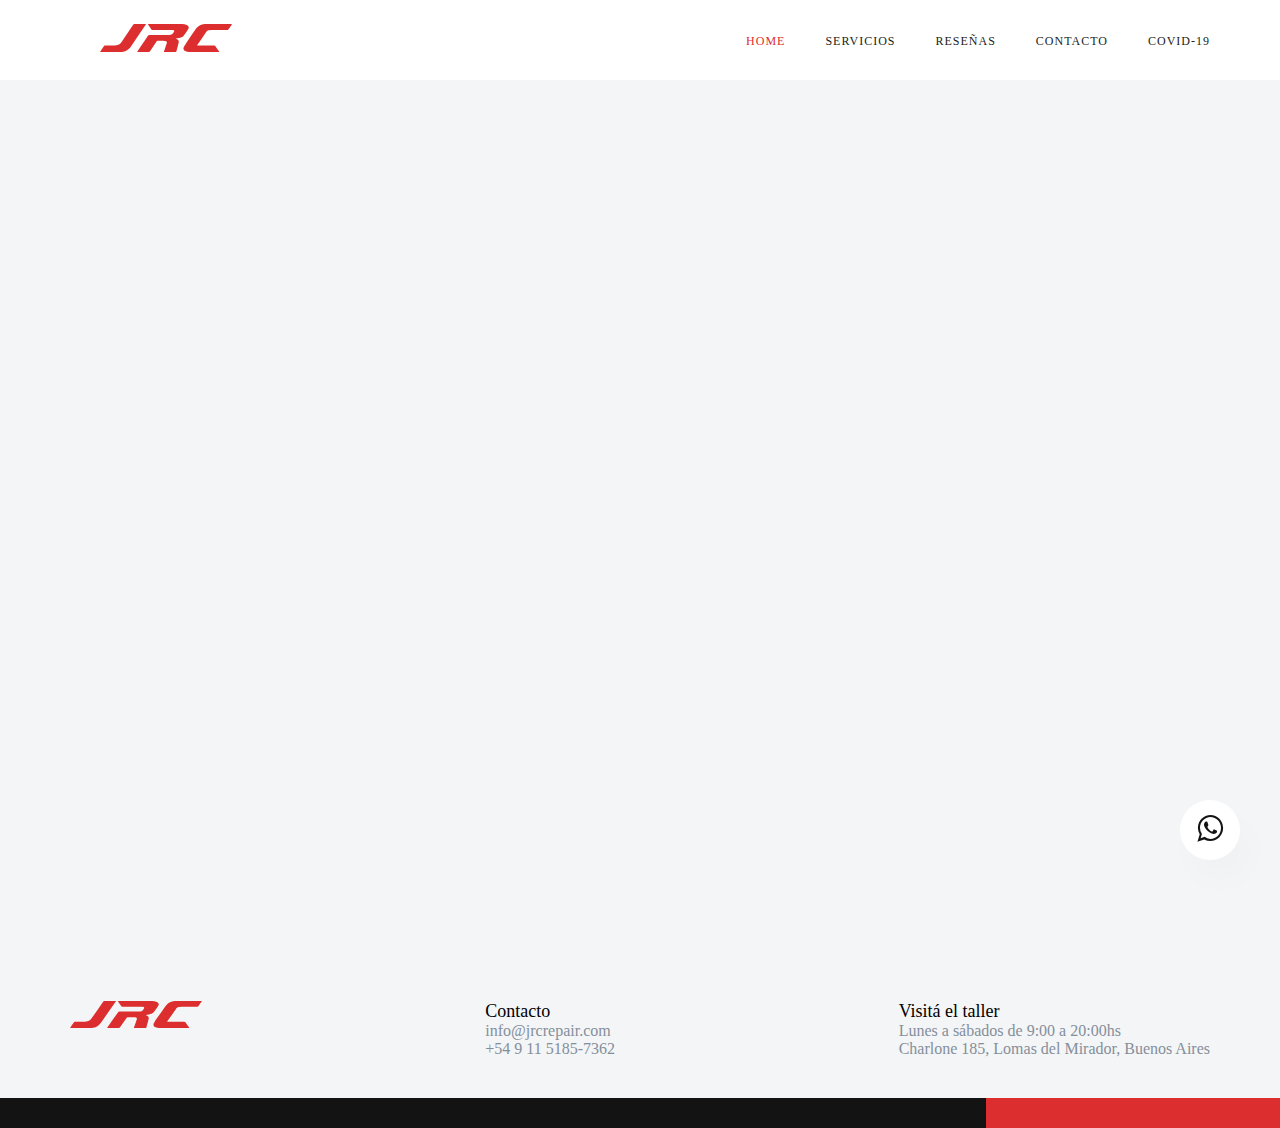
<file: contacto.html>
<!DOCTYPE html>
<html lang="en">
<head>
    <meta charset="UTF-8">
    <meta http-equiv="X-UA-Compatible" content="IE=edge">
    <meta name="viewport" content="width=device-width, initial-scale=1.0">
    <title>Contacto - JRC Repair</title>
    <link rel="stylesheet" href="styles.css" />
    <link rel="stylesheet" href="https://cdnjs.cloudflare.com/ajax/libs/font-awesome/5.15.3/css/all.min.css"/>
    <link rel="stylesheet" href="https://stackpath.bootstrapcdn.com/font-awesome/4.7.0/css/font-awesome.min.css">
    <meta name="viewport" content="width=device-width, initial-scale=1.0">
</head>
<body>
 <!-- BOTON DE WHATSAPP -->
 <a href="https://wa.me/%2B5491151857362?text=Hola!%20Quisiera%20hacer%20una%20consulta" class="whatsapp" target="_blank"> <i class="fa fa-whatsapp whatsapp-icon"></i></a>
    <div>
        <header> <!-- HEADER -->
            <nav>
               <a href="index.html">
                   <img class="logo" src="Images/JRC Repair logo-05.svg" alt="JRC Repair Logo">
                   </a>
               <input type="checkbox" id="click">
               <label for="click" class="menu-btn">
               <i class="fas fa-bars"></i>
               </label>
               <ul>
                  <li><a class="active" href="index.html">Home</a></li>
                  <li><a href="servicios.html">Servicios</a></li>
                  <li><a href="reseñas.html">Reseñas</a></li>
                  <li><a href="contacto.html">Contacto</a></li>
                  <li><a href="covid.html">Covid-19</a></li>
               </ul>
            </nav>
           </header> <!-- HEADER -->

        <section> <!-- CONTENIDO DE LA PAGINA (CONTACTO) -->
            <div>
                <iframe class="mapa" src="https://www.google.com/maps/embed?pb=!1m18!1m12!1m3!1d3280.923939795864!2d-58.517763884749996!3d-34.68186906914436!2m3!1f0!2f0!3f0!3m2!1i1024!2i768!4f13.1!3m3!1m2!1s0x95bcb5ee599ae69b%3A0x2f0935af374cb8eb!2sJRC%20Repair%20-%20Reparaci%C3%B3n%20de%20ECUs!5e0!3m2!1ses-419!2sar!4v1623504160771!5m2!1ses-419!2sar" width="600" height="450" style="border:0;" allowfullscreen="" loading="lazy"></iframe>
            </div>
            <div class="contenedor-contacto animated animatedFadeInUp fadeInUp">
                <div class="caja-contacto">
                    <h2 >Realizá tu consulta</h2>
                    <div class="typeform-widget" data-url="https://form.typeform.com/to/BiO3Ulta?typeform-medium=embed-snippet" style="width: 100%; height: 500px;"></div> <script> (function() { var qs,js,q,s,d=document, gi=d.getElementById, ce=d.createElement, gt=d.getElementsByTagName, id="typef_orm", b="https://embed.typeform.com/"; if(!gi.call(d,id)) { js=ce.call(d,"script"); js.id=id; js.src=b+"embed.js"; q=gt.call(d,"script")[0]; q.parentNode.insertBefore(js,q) } })() </script>
                </div>
                <div class="caja-infocontacto">
                    <h2 class="white-text caja-infocontacto__titulo" >Información</h2>
                    <ul class="white-text" class="fa-ul">
                        <li><span><i class="fa far fa-envelope"></i></span><b> Email:</b> jrcpowerchip@gmail.com</li>
                        <li><span><i class="fa fab fa-whatsapp"></i></span><b> Whatsapp:</b> +54 9 11 5185-7362</li>
                        <li><span><i class="fa far fa-map"></i></span><b> Dirección:</b> Charlone 185, La Tablada, Buenos Aires.</li>
                        <li><span><i class="fa far fa-clock"></i></span><b> Horario de atención:</b> Lunes a sábados de 9:00 a 20:00hs</li>
                        <li><a href="https://instagram.com/jrcrepair"><span><i class="fa fab fa-instagram white-text"></i></span></a></li>      
                    </ul>
                </div>
            </div>
        </section>

        <footer class="footer"> <!-- FOOTER -->
            <div class="contenedor-footer">
                <img class="footer-logo" src="Images/JRC Repair logo-05.svg" alt="JRC Repair Black Logo">
            </div>
            <div class="contenedor-footer">
                <h3>Contacto</h3>
                <ul>
                    <li>info@jrcrepair.com</li>
                    <li>+54 9 11 5185-7362</li>
                </ul>
            </div>
            <div class="contenedor-footer">
                <h3>Visitá el taller</h3>
                <lu>
                    <li>Lunes a sábados de 9:00 a 20:00hs</li>
                    <li>Charlone 185, Lomas del Mirador, Buenos Aires</li>
                </lu>
            </div>
        </footer> <!-- FIN DEL FOOTER -->
        <div class="footer__deco"></div>
            </div>
</body>
</html>
</file>
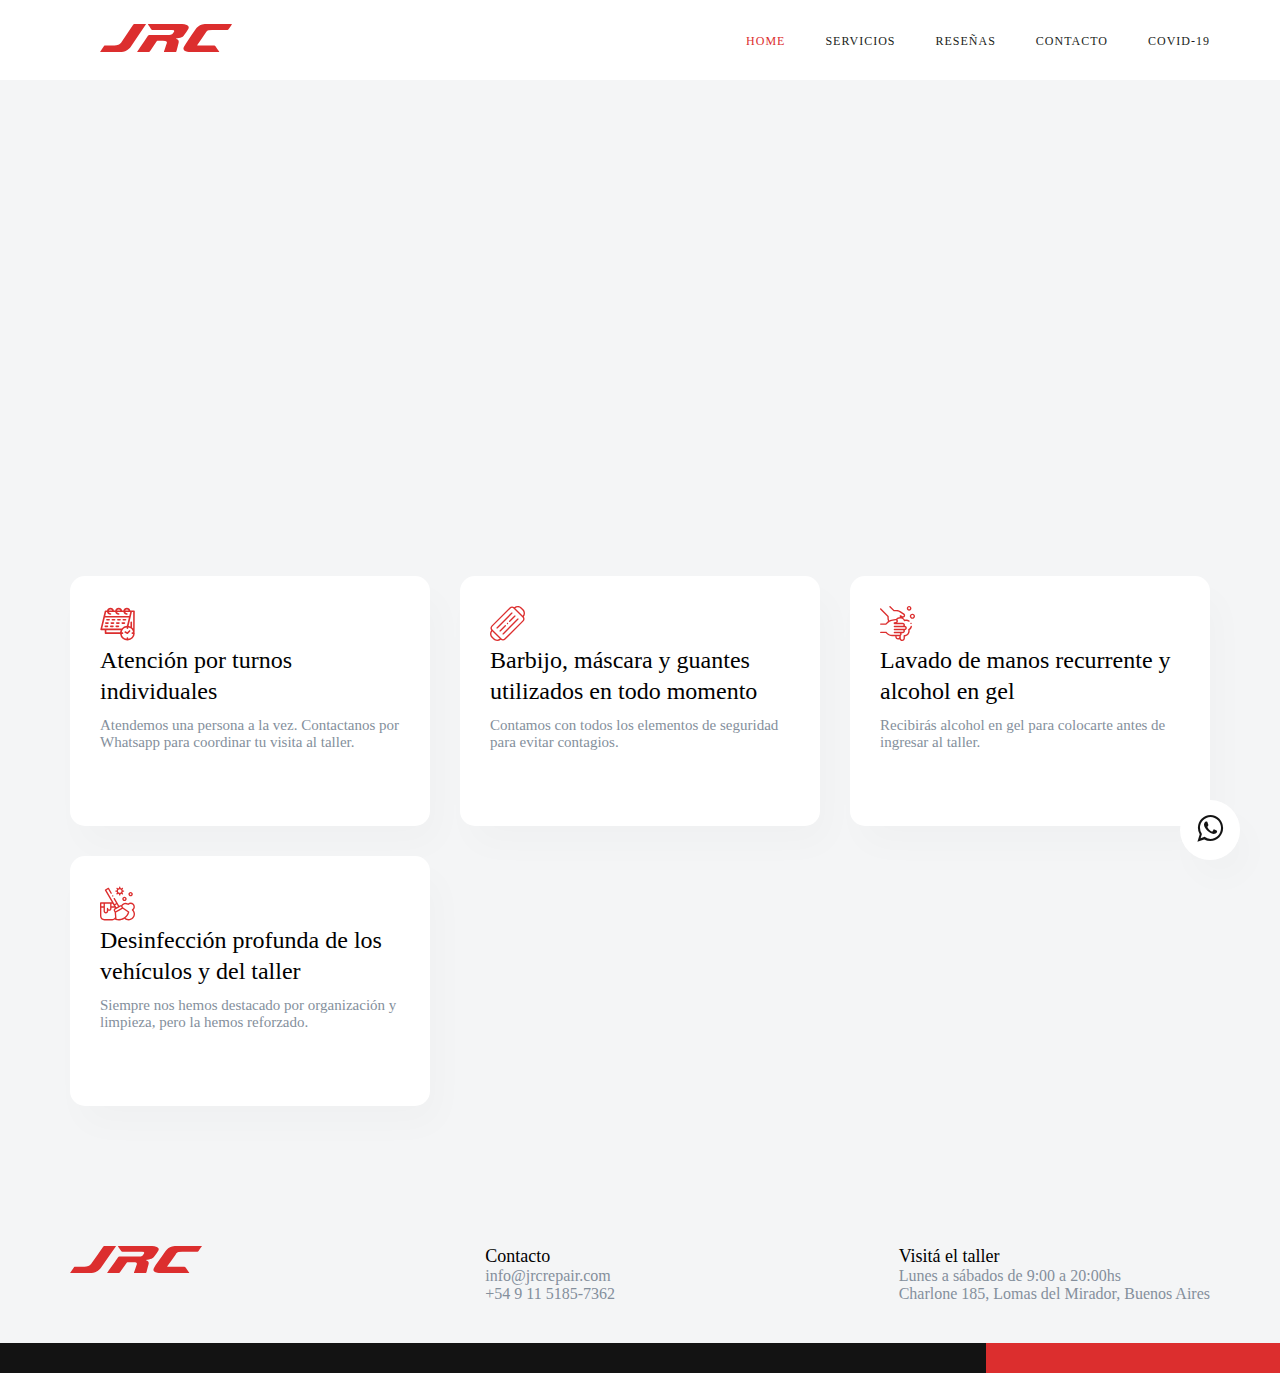
<file: covid.html>
<!DOCTYPE html>
<html lang="en">
<head>
    <meta charset="UTF-8">
    <meta http-equiv="X-UA-Compatible" content="IE=edge">
    <meta name="viewport" content="width=device-width, initial-scale=1.0">
    <title>Medidas COVID-19</title>
    <link rel="stylesheet" href="styles.css" />
    <link rel="stylesheet" href="https://cdnjs.cloudflare.com/ajax/libs/font-awesome/5.15.3/css/all.min.css"/>
    <link rel="stylesheet" href="https://stackpath.bootstrapcdn.com/font-awesome/4.7.0/css/font-awesome.min.css">
    <meta name="viewport" content="width=device-width, initial-scale=1.0">
</head>
<body>
    <div>
        <header> <!-- HEADER -->
            <nav>
               <a href="index.html">
                   <img class="logo" src="Images/JRC Repair logo-05.svg" alt="JRC Repair Logo">
                   </a>
               <input type="checkbox" id="click">
               <label for="click" class="menu-btn">
               <i class="fas fa-bars"></i>
               </label>
               <ul>
                  <li><a class="active" href="index.html">Home</a></li>
                  <li><a href="servicios.html">Servicios</a></li>
                  <li><a href="reseñas.html">Reseñas</a></li>
                  <li><a href="contacto.html">Contacto</a></li>
                  <li><a href="covid.html">Covid-19</a></li>
               </ul>
            </nav>
           </header> <!-- HEADER -->
        <!-- BOTON DE WHATSAPP -->
        <a href="https://wa.me/%2B5491151857362?text=Hola!%20Quisiera%20hacer%20una%20consulta" class="whatsapp" target="_blank"> <i class="fa fa-whatsapp whatsapp-icon"></i></a>
        <section class="herocovid animated animatedFadeInUp fadeInUp">
            <div class="contenedor-herocovid">
                    <div class="contenedor-herocovid__imagen">
                    </div>
                    <div class="contenedor-herocovid__texto">
                        <h2 style="margin-bottom: 20px;">Medidas de prevención contra el COVID-19</h2>
                        <p>Estamos tomando todos recaudos recomendados por la <a href="https://www.who.int/es/health-topics/coronavirus">Organización Mundial de la Salud</a> para que tu visita al taller sea segura.</p>
                        <a class="button" href="/contacto.html">Visitá el taller</a>
                    </div>   
                </div>
    </section>
    <section class="covid">
    <div class="contenedor-covid">
        <div class="caja-covid">
            <img class="caja-covid__icono" src="/Images/covid/calendar (1).svg" alt="Icono de calendario">
            <h2 class="caja-covid__titulo">Atención por turnos individuales</h2>
            <p>Atendemos una persona a la vez. Contactanos por Whatsapp para coordinar tu visita al taller.</p>
        </div>
        <div class="caja-covid">
            <img  class="caja-covid__icono" src="/Images/covid/medical-mask.svg" alt="Icono de barbijo">
            <h2 class="caja-covid__titulo">Barbijo, máscara y guantes utilizados en todo momento</h2>
            <p>Contamos con todos los elementos de seguridad para evitar contagios.</p>
        </div>
        <div class="caja-covid">
            <img class="caja-covid__icono" src="/Images/covid/hand-wash.svg" alt="Icono de lavado de manos">
            <h2 class="caja-covid__titulo">Lavado de manos recurrente y alcohol en gel </h2>
            <p>Recibirás alcohol en gel para colocarte antes de ingresar al taller.</p>
        </div>
        <div class="caja-covid">
            <img class="caja-covid__icono" src="/Images/covid/clean.svg" alt="Icono de limpieza">
            <h2 class="caja-covid__titulo">Desinfección profunda de los vehículos y del taller</h2>
            <p>Siempre nos hemos destacado por organización y limpieza, pero la hemos reforzado.</p>
        </div>      
    </div>
</section>
<footer class="footer"> <!-- FOOTER -->
    <div class="contenedor-footer">
        <img class="footer-logo" src="Images/JRC Repair logo-05.svg" alt="JRC Repair Black Logo">
    </div>
    <div class="contenedor-footer">
        <h3>Contacto</h3>
        <ul>
            <li>info@jrcrepair.com</li>
            <li>+54 9 11 5185-7362</li>
        </ul>
    </div>
    <div class="contenedor-footer">
        <h3>Visitá el taller</h3>
        <lu>
            <li>Lunes a sábados de 9:00 a 20:00hs</li>
            <li>Charlone 185, Lomas del Mirador, Buenos Aires</li>
        </lu>
    </div>
</footer> <!-- FIN DEL FOOTER -->
<div class="footer__deco"></div>
    </div>
</body>
</html>
</file>
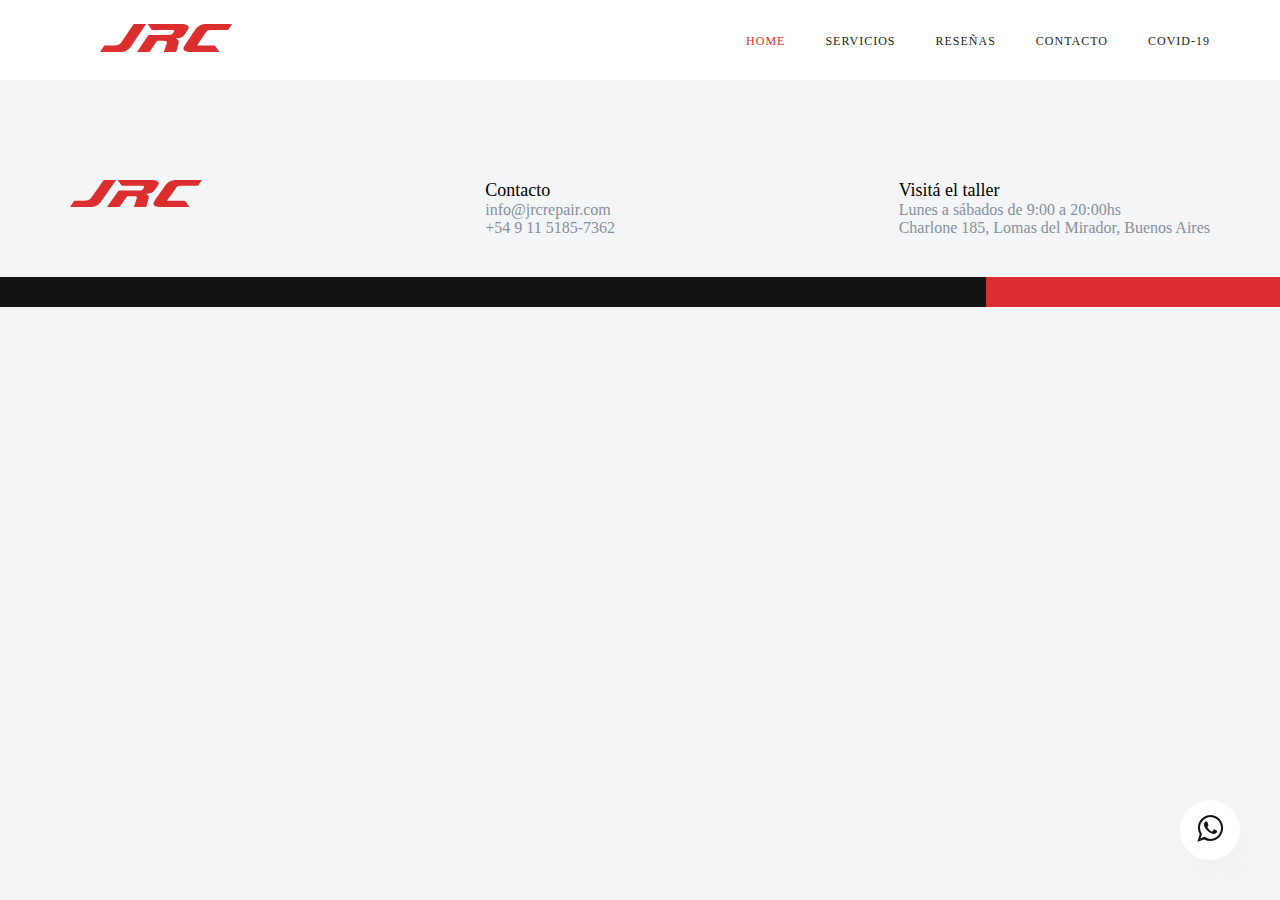
<file: reseñas.html>
<!DOCTYPE html>
<html lang="en">
<head>
    <meta charset="UTF-8">
    <meta http-equiv="X-UA-Compatible" content="IE=edge">
    <meta name="viewport" content="width=device-width, initial-scale=1.0">
    <title>Trabajos - JRC Repair</title>
    <link rel="stylesheet" href="styles.css" />
    <link rel="stylesheet" href="https://cdnjs.cloudflare.com/ajax/libs/font-awesome/5.15.3/css/all.min.css"/>
    <link rel="stylesheet" href="https://stackpath.bootstrapcdn.com/font-awesome/4.7.0/css/font-awesome.min.css">
    <meta name="viewport" content="width=device-width, initial-scale=1.0">
</head>
<body>
     <!-- BOTON DE WHATSAPP -->
     <a href="https://wa.me/%2B5491151857362?text=Hola!%20Quisiera%20hacer%20una%20consulta" class="whatsapp" target="_blank"> <i class="fa fa-whatsapp whatsapp-icon"></i></a>
    <div>
        <header> <!-- HEADER -->
            <nav>
               <a href="index.html">
                   <img class="logo" src="Images/JRC Repair logo-05.svg" alt="JRC Repair Logo">
                   </a>
               <input type="checkbox" id="click">
               <label for="click" class="menu-btn">
               <i class="fas fa-bars"></i>
               </label>
               <ul>
                  <li><a class="active" href="index.html">Home</a></li>
                  <li><a href="servicios.html">Servicios</a></li>
                  <li><a href="reseñas.html">Reseñas</a></li>
                  <li><a href="contacto.html">Contacto</a></li>
                  <li><a href="covid.html">Covid-19</a></li>
               </ul>
            </nav>
           </header> <!-- HEADER -->
        <section class="section-trabajos">
            <script src="https://apps.elfsight.com/p/platform.js" defer></script>
            <div class="elfsight-app-93c5b541-8baf-480e-b36d-1056b066c22a"></div>
        </section>
        <footer class="footer"> <!-- FOOTER -->
            <div class="contenedor-footer">
                <img class="footer-logo" src="Images/JRC Repair logo-05.svg" alt="JRC Repair Black Logo">
            </div>
            <div class="contenedor-footer">
                <h3>Contacto</h3>
                <ul>
                    <li>info@jrcrepair.com</li>
                    <li>+54 9 11 5185-7362</li>
                </ul>
            </div>
            <div class="contenedor-footer">
                <h3>Visitá el taller</h3>
                <lu>
                    <li>Lunes a sábados de 9:00 a 20:00hs</li>
                    <li>Charlone 185, Lomas del Mirador, Buenos Aires</li>
                </lu>
            </div>
        </footer> <!-- FIN DEL FOOTER -->
        <div class="footer__deco"></div>
            </div>
</body>
</html>
</file>
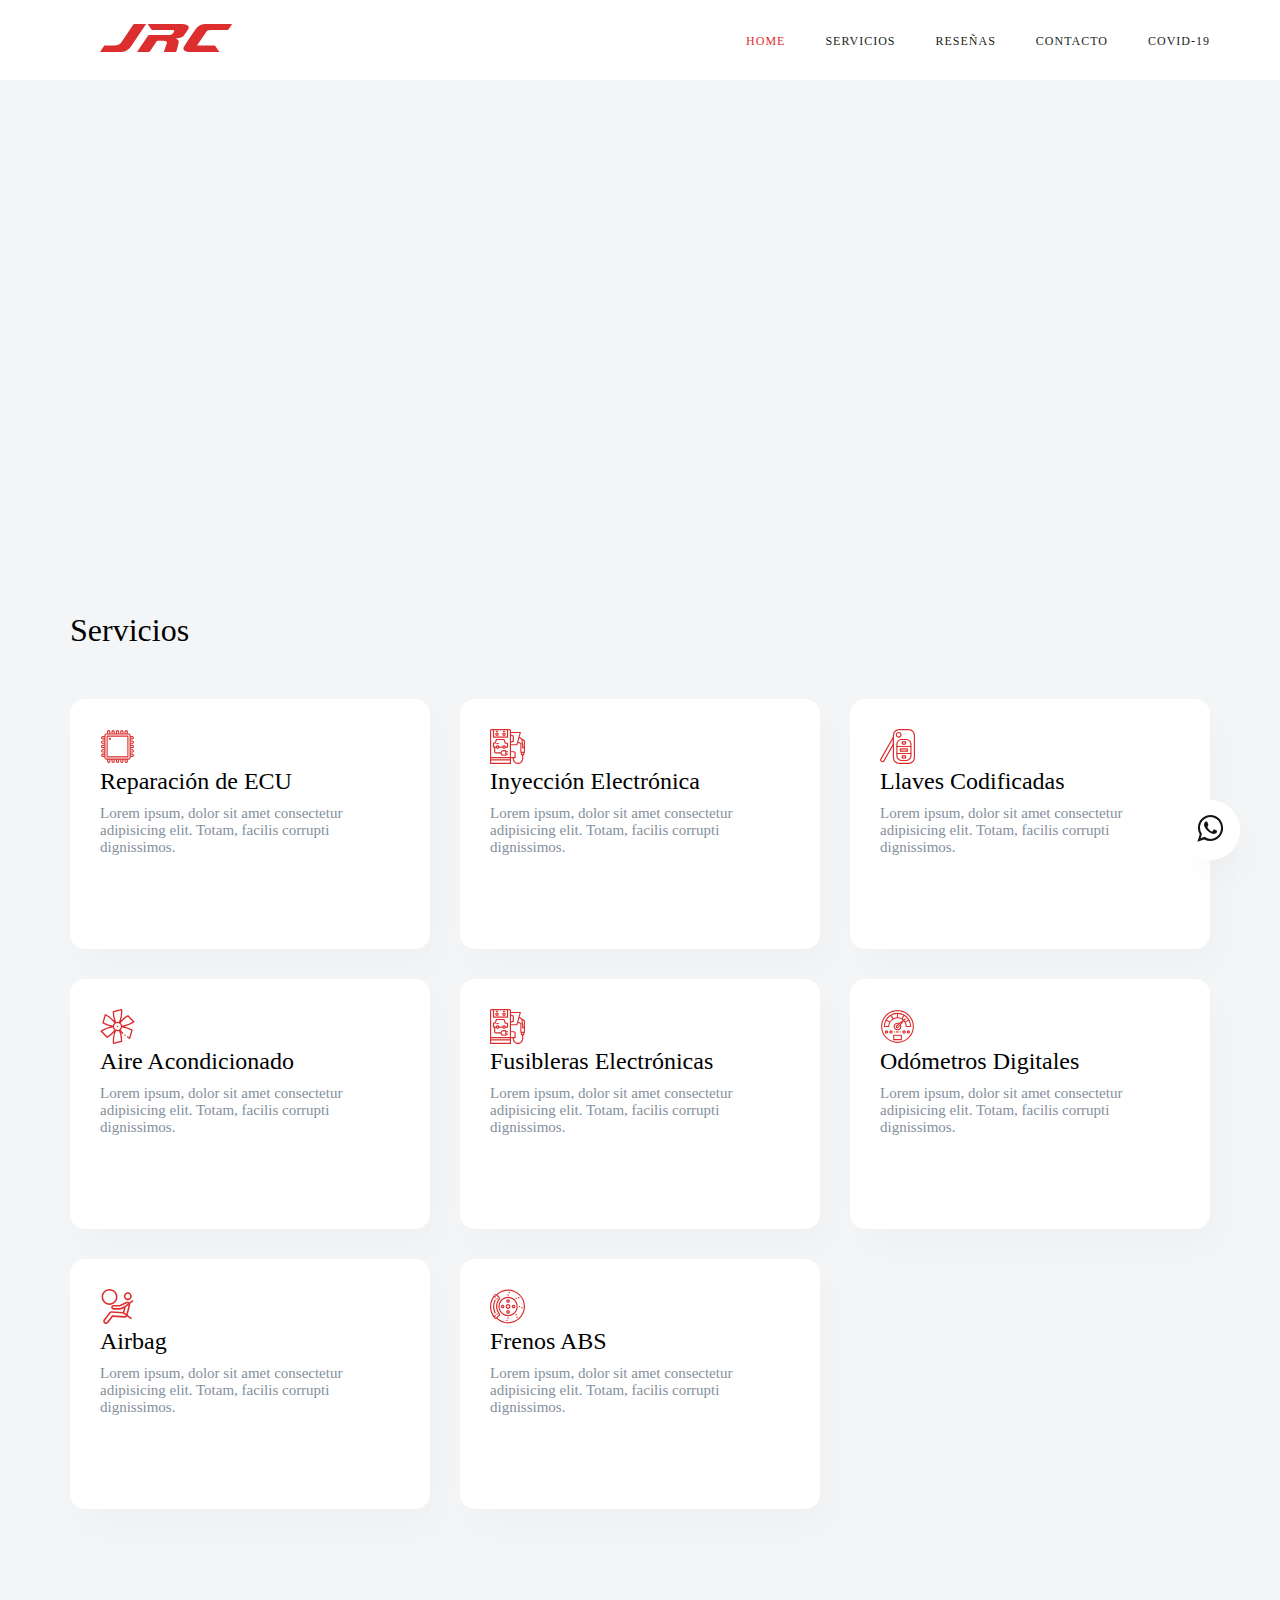
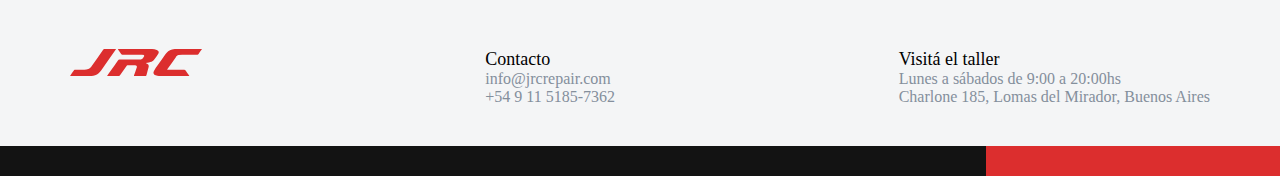
<file: servicios.html>
<!DOCTYPE html>
<html lang="en">
<head>
    <meta charset="UTF-8">
    <meta http-equiv="X-UA-Compatible" content="IE=edge">
    <meta name="viewport" content="width=device-width, initial-scale=1.0">
    <title>Servicios - JRC Repair</title>
    <link rel="stylesheet" href="styles.css" />
    <link rel="stylesheet" href="https://cdnjs.cloudflare.com/ajax/libs/font-awesome/5.15.3/css/all.min.css"/>
    <link rel="stylesheet" href="https://stackpath.bootstrapcdn.com/font-awesome/4.7.0/css/font-awesome.min.css">
    <meta name="viewport" content="width=device-width, initial-scale=1.0">
</head>
<body>
     <!-- BOTON DE WHATSAPP -->
     <a href="https://wa.me/%2B5491151857362?text=Hola!%20Quisiera%20hacer%20una%20consulta" class="whatsapp" target="_blank"> <i class="fa fa-whatsapp whatsapp-icon"></i></a>
    <div>
        <header> <!-- HEADER -->
            <nav>
               <a href="index.html">
                   <img class="logo" src="Images/JRC Repair logo-05.svg" alt="JRC Repair Logo">
                   </a>
               <input type="checkbox" id="click">
               <label for="click" class="menu-btn">
               <i class="fas fa-bars"></i>
               </label>
               <ul>
                  <li><a class="active" href="index.html">Home</a></li>
                  <li><a href="servicios.html">Servicios</a></li>
                  <li><a href="reseñas.html">Reseñas</a></li>
                  <li><a href="contacto.html">Contacto</a></li>
                  <li><a href="covid.html">Covid-19</a></li>
               </ul>
            </nav>
           </header> <!-- HEADER -->
    <section class="heroservicio animated animatedFadeInUp fadeInUp">
    <div class="contenedor-heroservicio">
            <div class="contenedor-heroservicio__imagen">
            </div>
            <div class="contenedor-heroservicio__texto">
                <h2 style="margin-bottom: 20px;">Expertos en electrónica automotriz</h2>
                <p>Tecnología de punta, los mejores scanner, computadoras, equipos, herramientas y sistemas para reparación de su vehículo. Nuestra experiencia en vehículos exclusivos y complejos nos da la ventaja de estar capacitados para el servicio de estos delicados autos.</p>
                <a class="button" href="/contacto.html">Hacenos tu consulta</a>
            </div>
        </div>
    </section>
    <section class="servicios"> <!-- CONTENIDO DE LA PAGINA (SERVICIOS) -->
        <article>
            <main>
                <h1 class="servicios__titulo">Servicios</h1>
            <div class="contenedor-servicios">
                <div class="servicio-caja">
                    <img class="servicio-caja__icono" src="Images/Iconos marcas vehiculos/hardware.svg" alt="Reparacion de ECU Icono">
                    <h2>Reparación de ECU</h2>
                    <p>Lorem ipsum, dolor sit amet consectetur adipisicing elit. Totam, facilis corrupti dignissimos.</p>
                </div>
                <div class="servicio-caja">
                    <img  class="servicio-caja__icono" src="Images/Iconos marcas vehiculos/charger.svg" alt="Inyeccion Electronica Icono">
                    <h2>Inyección Electrónica</h2>
                    <p>Lorem ipsum, dolor sit amet consectetur adipisicing elit. Totam, facilis corrupti dignissimos.</p>
                </div>
                <div class="servicio-caja">
                    <img class="servicio-caja__icono" src="Images/Iconos marcas vehiculos/car-key.svg" alt="Llaves Codificadas Icono">
                    <h2>Llaves Codificadas</h2>
                    <p>Lorem ipsum, dolor sit amet consectetur adipisicing elit. Totam, facilis corrupti dignissimos.</p>
                </div>
                <div class="servicio-caja">
                    <img  class="servicio-caja__icono" src="Images/Iconos marcas vehiculos/ventilation.svg" alt="Aire Acondicionado Icono">
                    <h2>Aire Acondicionado</h2>
                    <p>Lorem ipsum, dolor sit amet consectetur adipisicing elit. Totam, facilis corrupti dignissimos.</p>
                </div>
                <div class="servicio-caja">
                    <img  class="servicio-caja__icono" src="Images/Iconos marcas vehiculos/charger.svg" alt="Fusibleras Electronicas Icono">
                    <h2>Fusibleras Electrónicas</h2>
                    <p>Lorem ipsum, dolor sit amet consectetur adipisicing elit. Totam, facilis corrupti dignissimos.</p>
                </div>
                <div class="servicio-caja">
                    <img  class="servicio-caja__icono" src="Images/Iconos marcas vehiculos/speed.svg" alt="Odometros Digitales Icono">
                    <h2>Odómetros Digitales</h2>
                    <p>Lorem ipsum, dolor sit amet consectetur adipisicing elit. Totam, facilis corrupti dignissimos.</p>
                </div>
                <div class="servicio-caja">
                    <img class="servicio-caja__icono" src="Images/Iconos marcas vehiculos/airbag-1.svg" alt="Airbag Icono">
                    <h2>Airbag</h2>
                    <p>Lorem ipsum, dolor sit amet consectetur adipisicing elit. Totam, facilis corrupti dignissimos.</p>
                </div>
                <div class="servicio-caja">
                    <img class="servicio-caja__icono" src="Images/Iconos marcas vehiculos/brake.svg" alt="Frenos ABS Icono">
                    <h2>Frenos ABS</h2>
                    <p>Lorem ipsum, dolor sit amet consectetur adipisicing elit. Totam, facilis corrupti dignissimos.</p>
                </div>
            </div>
            </main>
        </article>
    </section> <!-- FIN CONTENIDO DE LA PAGINA (SERVICIOS) -->
    <footer class="footer"> <!-- FOOTER -->
        <div class="contenedor-footer">
            <img class="footer-logo" src="Images/JRC Repair logo-05.svg" alt="JRC Repair Black Logo">
        </div>
        <div class="contenedor-footer">
            <h3>Contacto</h3>
            <ul>
                <li>info@jrcrepair.com</li>
                <li>+54 9 11 5185-7362</li>
            </ul>
        </div>
        <div class="contenedor-footer">
            <h3>Visitá el taller</h3>
            <lu>
                <li>Lunes a sábados de 9:00 a 20:00hs</li>
                <li>Charlone 185, Lomas del Mirador, Buenos Aires</li>
            </lu>
        </div>
    </footer> <!-- FIN DEL FOOTER -->
    <div class="footer__deco"></div>
        </div>
</body>
</html>
</file>
<file: styles.css>
* {
  padding: 0;
  margin: 0;
  box-sizing: border-box;
}

html {
  font-size: 62,5%;
}

header { 
  background: #fff;
  height: 70px;
  width: 100%;
  position: fixed;
  display: flex;
  justify-content: space-between;
  z-index: 4;
}


nav {
  display: flex;
  height: 80px;
  width: 100%;
  background: #fff;
  align-items: center;
  justify-content: space-between;
  padding: 0 50px 0 100px;
  flex-wrap: wrap;
}

.logo {
    width: 131.75px;
    height: 27.2px;
}

nav ul{
  display: flex;
  flex-wrap: wrap;
  list-style: none;
}

nav ul li{
  margin: 0 5px;
}

nav ul li a{
  color: #191D20;
  text-decoration: none;
  font-size: 12px;
  font-weight: 500;
  padding: 8px 15px;
  border-radius: 5px;
  letter-spacing: 1px;
  transition: all 0.3s ease;
  text-transform: uppercase;
}
nav ul li a.active,
nav ul li a:hover{
  color: #DC2E2E;
}
nav .menu-btn i{
  color: #191D20;
  font-size: 22px;
  cursor: pointer;
  display: none;
}
input[type="checkbox"]{
  display: none;
}
@media (max-width: 1000px){
  nav{
    padding: 0 40px 0 50px;
  }
}
@media (max-width: 920px) {
  nav .menu-btn i{
    display: block;
  }
  #click:checked ~ .menu-btn i:before{
    content: "\f00d";
  }
  nav ul{
    position: fixed;
    top: 80px;
    left: -100%;
    background: #fff;
    height: 100vh;
    width: 100%;
    text-align: center;
    display: block;
    transition: all 0.3s ease;
  }
  #click:checked ~ ul{
    left: 0;
  }
  nav ul li{
    width: 100%;
    margin: 40px 0;
  }
  nav ul li a{
    width: 100%;
    margin-left: -100%;
    display: block;
    font-size: 14px;
    transition: 0.6s cubic-bezier(0.68, -0.55, 0.265, 1.55);
  }
  #click:checked ~ ul li a{
    margin-left: 0px;
  }
  nav ul li a.active,
  nav ul li a:hover{
    background: none;
    color:#DC2E2E;
  }

  .marcas { 
      margin-left: 10px!important;
      margin-right: 10px!important;
      height: 110px!important;
      overflow: hidden!important;
  }
  .marcas img {
      width: 60px!important;
      height: 60px!important;
      margin-top: 20px!important;
      margin-bottom: 20px!important;
      margin-left: 10px!important;
      margin-right: 10px!important;
  }
  .footer {
  display: flex;
flex-direction: column;
flex-wrap: nowrap;
justify-content: flex-start;
align-items: stretch;
align-content: stretch;
  }
  .contenedor-footer  {
      margin-top: 20px;
      margin-bottom: 20px;
  }

}

.fotos-trabajos img {
  width: 33.33%;
}

input[type="checkbox"]{
  display: none;
}


a { 
  color: #191D20;
  text-decoration: none;
}

a:hover { 
  color: #DC2E2E;
  text-decoration: none;
}

a:active { 
  color: #DC2E2E;
}

body { 
  font-family: Overpass; 
  background: #F4F5F6;
  font-weight: 300;
  width: 100%;
}

h1 { 
  font-size: 32px;
  font-weight: 400
}
h2 { 
  font-size: 24px;
  font-weight: 400
}
h3 { 
  font-size: 18px;
  font-weight: 400
}
h4 { 
  font-size: 14px;
  font-weight: 400
}
h5 { 
  font-size: 12px;
  font-weight: 400
}
h6 { 
  font-size: 11px;
  font-weight: 400;
}


.marcas { 
  background: linear-gradient(90deg, #DC2E2E 0%, #D12323 100%);
  height: 120px;
  border-radius: 15px;
  display: flex;
  justify-content: center;
  margin-top: -90px;
  margin-left: 50px;
  margin-right: 50px;
  filter: drop-shadow(0px 5px 50px rgba(0, 0, 0, 0.25));
}

.marcas img { 
  width: 80px;
  height: 80px;
  vertical-align: middle;
  margin-left: 30px;
  margin-right: 30px;
  margin-top: 15px;
  margin-bottom: 15px;
}

.servicios {
  padding-top: 100px;
  padding-bottom: 100px;
  margin-left: 70px;
  margin-right: 70px;
}


.servicio-caja { 
  background-color: #fff;
  border-radius: 15px;
  width: 360px;
  height: 250px;
  padding: 30px;
  box-shadow: #13131305 10px 20px 35px;
}

.servicio-caja:hover { 
  background-color: #191D20;
  color :#fff;
  transition: 0.4s;
}

.servicio-caja h2 {
  margin-bottom: 10px;
}


.servicio-caja p { 
  font-size: 15px;
  font-weight: 300;
  color: #848F9C;
}

.servicios__titulo {
  margin-bottom: 50px;
}

.servicio-caja__icono {
  width: 35px;
  height: 35px;
}

.contenedor-servicios {
  display: flex;
  flex-wrap: wrap;
  align-items: center;
  gap: 30px;
}

.trabajos { 
background-color:#191D20;
color:#fff;
padding-top: 50px;
}

.contenedor-trabajos {
  margin-left: 70px;
  margin-right: 70px;
  margin-bottom: 50px;
  display: flex;
  flex-wrap: wrap;
  justify-content: space-between;
}

.fotos-trabajos {
  display: flex;
  justify-content: space-between;
  overflow: hidden;
}

.banner-principal { 
  background-image: url("images/fibra-carbono-background.jpg");
  background-size: cover;
  color:#fff;
  padding: 70px;
  height: 520px;
  width: 100%;
 }

.Hero { 
  margin-top: 100px
}

.Hero__titulo {
  line-height: 36px;
  margin-bottom: 20px;
}

.Hero__texto {
  font-weight: 300;
}
.contacto  {
  padding-top: 100px;
  padding-bottom: 100px;
  padding-left: 70px;
  background-image: url("images/fibra-carbono-background.jpg");
  background-size: cover;
}

.footer {
  padding-top: 40px;
  padding-bottom: 40px;
  padding-left: 70px;
  padding-right: 70px;
  display: flex;
  justify-content: space-between;
  }

.footer-logo {
  width: 131.75px;
  height: 27.2px;
}

.footer__deco {
  background: linear-gradient(90deg, #131313 77%, #DC2E2E 77%);
  transform: matrix(1, 0, 0, -1, 0, 0);
  width: 100%;
  height: 30px;
}

input {
  border-color: #434A54;
  background-color: #191D20;
  color: #fff; 
  border-radius: 5px;
  padding: 10px;
  font-family: Overpass;
  margin: 5px;
}

.visuallyhidden {
  display: none;
}


.icon-ig {
  width: 40px;
  height: 40px;
}

.footer li {
  list-style-type: none;
  color: #848F9C;
}

.white-text  {
  color:#fff;
}

/* Animación para deslizar hacia arriba con transaparencia */

@keyframes fadeInUp {
  from {
      transform: translate3d(0,40px,0)
  }

  to {
      transform: translate3d(0,0,0);
      opacity: 1
  }
}

@-webkit-keyframes fadeInUp {
  from {
      transform: translate3d(0,40px,0)
  }

  to {
      transform: translate3d(0,0,0);
      opacity: 1
  }
}

.animated {
  animation-duration: 1s;
  animation-fill-mode: both;
  -webkit-animation-duration: 1s;
  -webkit-animation-fill-mode: both
}

.animatedFadeInUp {
  opacity: 0
}

.fadeInUp {
  opacity: 0;
  animation-name: fadeInUp;
  -webkit-animation-name: fadeInUp;
}

.whatsapp {
  position:fixed;
  width:60px;
  height:60px;
  bottom:40px;
  right:40px;
  background-color:#fff;
  color:#131313;
  border-radius:50px;
  text-align:center;
  font-size:30px;
  z-index:100;
  box-shadow: #13131305 10px 20px 35px;
}

.whatsapp-icon {
  margin-top:13px;
}

.mapa  {
    width: 100%;
    z-index: 2;
  }
.contenedor-contacto {
  display: flex;
  justify-content: center;
  margin-bottom: 50px;
}

.caja-contacto {
  background-color: #fff;
  width: 40%;
  padding: 40px;
  margin-top:-150px;
  z-index: 3;
  box-shadow: #13131305 10px 20px 35px;
}

.caja-infocontacto {
  background-color: #DC2E2E;
  width: 20%;
  padding: 40px;
  margin-top:-150px;
  z-index: 3;
  box-shadow: #13131305 10px 20px 35px;
}

.caja-infocontacto__titulo {
  margin-bottom:30px;
}

li {
  list-style-type: none;
  }
.heroservicio {
  padding-top: 140px;
  padding-left: 70px;
  padding-right: 70px;
}
.contenedor-heroservicio {
display: flex;
justify-content: center;
background-color: #fff;
box-shadow: #13131305 10px 20px 35px;

}

.contenedor-heroservicio__imagen {
  background-image: url(/Images/maxim-hopman-Q_l5NzA8o4Y-unsplash.jpg);
  background-size: cover;
  width: 50%;
}

.contenedor-heroservicio__texto {
  margin: 100px;
  width: 50%;
}
.contenedor-heroservicio__texto p {
  margin-bottom: 35px;
}

.button {
  color: #fff;
  font-weight: 400;
  background-color: #D12323;
  border-radius: 3px;
  font-size: 14px;
  padding: 12px;
}

.button:hover {
  color: #fff;
  background-color: #e74444;
}

.section-trabajos {
  padding-top:140px;
}

.caja-covid {
  background-color: #fff;
  border-radius: 15px;
  width: 360px;
  height: 250px;
  padding: 30px;
  box-shadow: #13131305 10px 20px 35px;
}

.caja-covid:hover {
  background-color: #191D20;
  color :#fff;
  transition: 0.4s;
}

.caja-covid__icono {
  width: 35px;
  height: 35px;
}
.caja-covid__titulo {
line-height: 1.3;
margin-bottom: 10px;
}

.contenedor-covid {
  display: flex;
  flex-wrap: wrap;
  align-items: center;
  gap: 30px;
}

.caja-covid p {
  font-size: 15px;
  font-weight: 300;
  color: #848F9C;
}

.contenedor-herocovid__imagen {
  background-image: url(/Images/covid/Foto\ taller.jpeg);
  background-size: cover;
  background-position: center;
  width: 50%;
}

.contenedor-herocovid__texto {
  margin: 100px;
  width: 50%;
}
.contenedor-herocovid__texto p {
  margin-bottom: 35px;
}

.herocovid{
  padding-top: 140px;
  padding-left: 70px;
  padding-right: 70px;
}
.contenedor-herocovid {
display: flex;
justify-content: center;
background-color: #fff;
box-shadow: #13131305 10px 20px 35px;
}

.covid {
  padding-top: 100px;
  padding-bottom: 100px;
  margin-left: 70px;
  margin-right: 70px;
}
</file>
